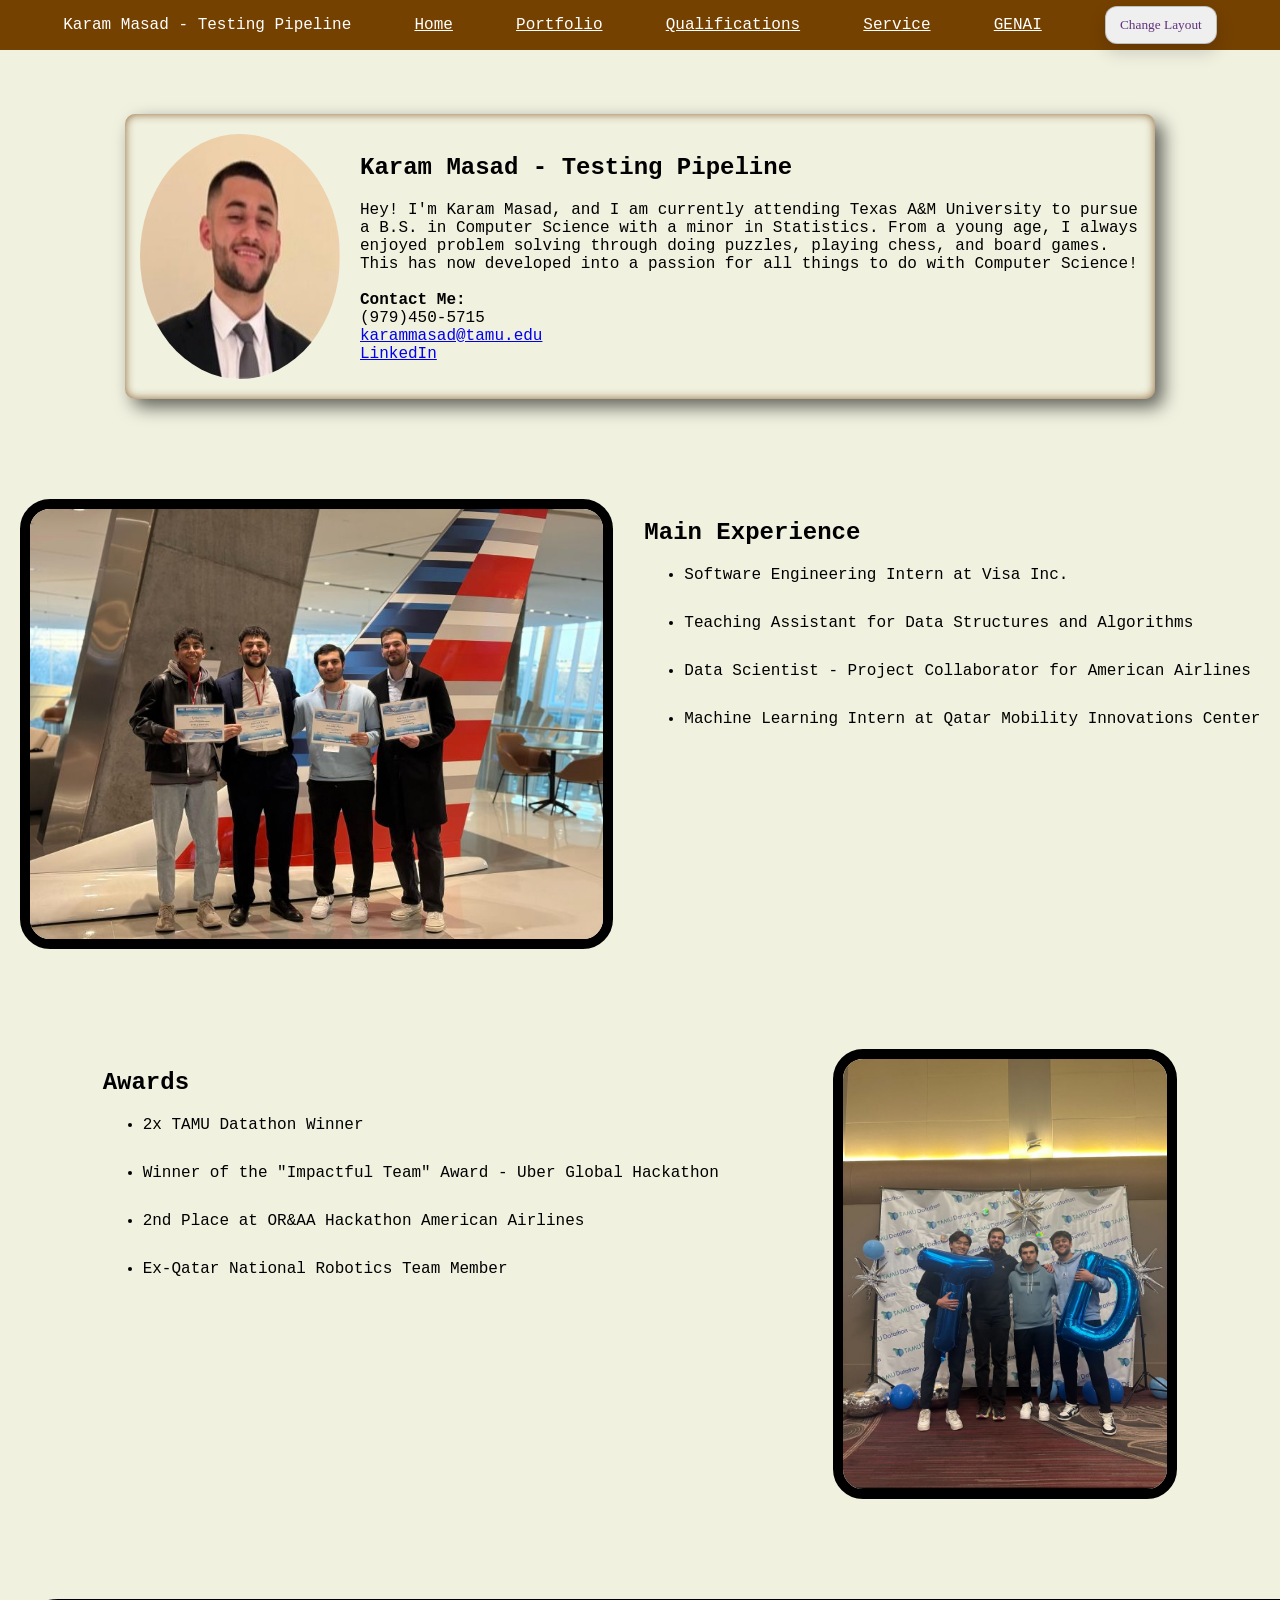
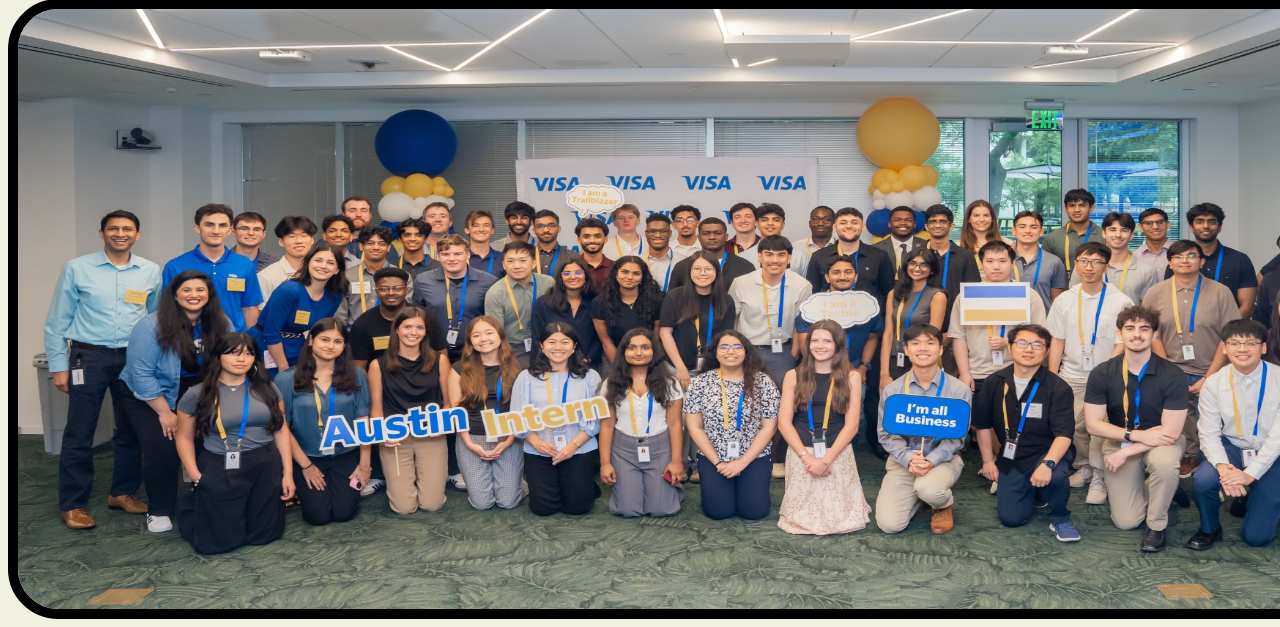
<file: index.html>
<!DOCTYPE html>
<html lang="en">

<head>
    <title>Karam Masad - Testing Pipeline</title>
    <link id="theme" rel="stylesheet" href="CSS/layout1.css">
    <script src="JavaScript/styleSwitch.js"></script>
</head>


<body>

    <div class="margin-for-nav-bar">
        <nav class="nav-bar">
                <p>Karam Masad - Testing Pipeline</p>
                <a href = "./index.html">Home</a>
                <a href = "./portfolio.html">Portfolio</a>
                <a href = "./qualifications.html">Qualifications</a>
                <a href = "./service.html">Service</a>
                <a href = "./genai.html">GENAI</a>
                <button onclick="changeStyleSheet()" class="button">Change Layout</button>      
        </nav>
    </div>

    <br><br><br>

    <div class="picture-with-border">
        <img class="profile-picture" src="Images/KaramMasad.png">
        <div>
            <h2> 
                Karam Masad - Testing Pipeline
            </h2>
            <p>
                Hey! I'm Karam Masad, and I am currently attending Texas A&M University to pursue a B.S. in Computer Science with a minor in Statistics. 
                From a young age, I always enjoyed problem solving through doing puzzles, playing chess, and board games. This has now developed
                into a passion for all things to do with Computer Science!
                <br><br>
                <strong>Contact Me:</strong> <br> 
                        (979)450-5715 <br>
                        <a href="mailto:karammasad@tamu.edu">karammasad@tamu.edu</a>
                <br>
                <a href="https://www.linkedin.com/in/karammasad/">LinkedIn</a>
            </p>
            </div>
        </div>
    </div>

    <div>
        <div class="text-and-image-landing-page">
            <img class="images-landing-page" src="Images/AmericanAirlines.jpeg">
            <div>
                <h2>
                    Main Experience
                </h2>
                <ul width="400">
                    <li>Software Engineering Intern at Visa Inc.</li>
                    <li>Teaching Assistant for Data Structures and Algorithms</li>
                    <li>Data Scientist - Project Collaborator for American Airlines</li>
                    <li>Machine Learning Intern at Qatar Mobility Innovations Center</li>
                </ul>
            </div>
    </div>

    <div class="text-and-image-landing-page">
        <div>
            <h2>
                Awards
            </h2>
            <ul width="400">
                <li>2x TAMU Datathon Winner</li>
                <li>Winner of the "Impactful Team" Award - Uber Global Hackathon</li>
                <li>2nd Place at OR&AA Hackathon American Airlines</li>
                <li>Ex-Qatar National Robotics Team Member</li>
            </ul>
        </div>
        <img class="images-landing-page" src="Images/DatathonWinners.jpeg">
    </div>

    <img class="visa" src="Images/VisaInternsPicture.jpeg">
    
</body> 




</html>
</file>
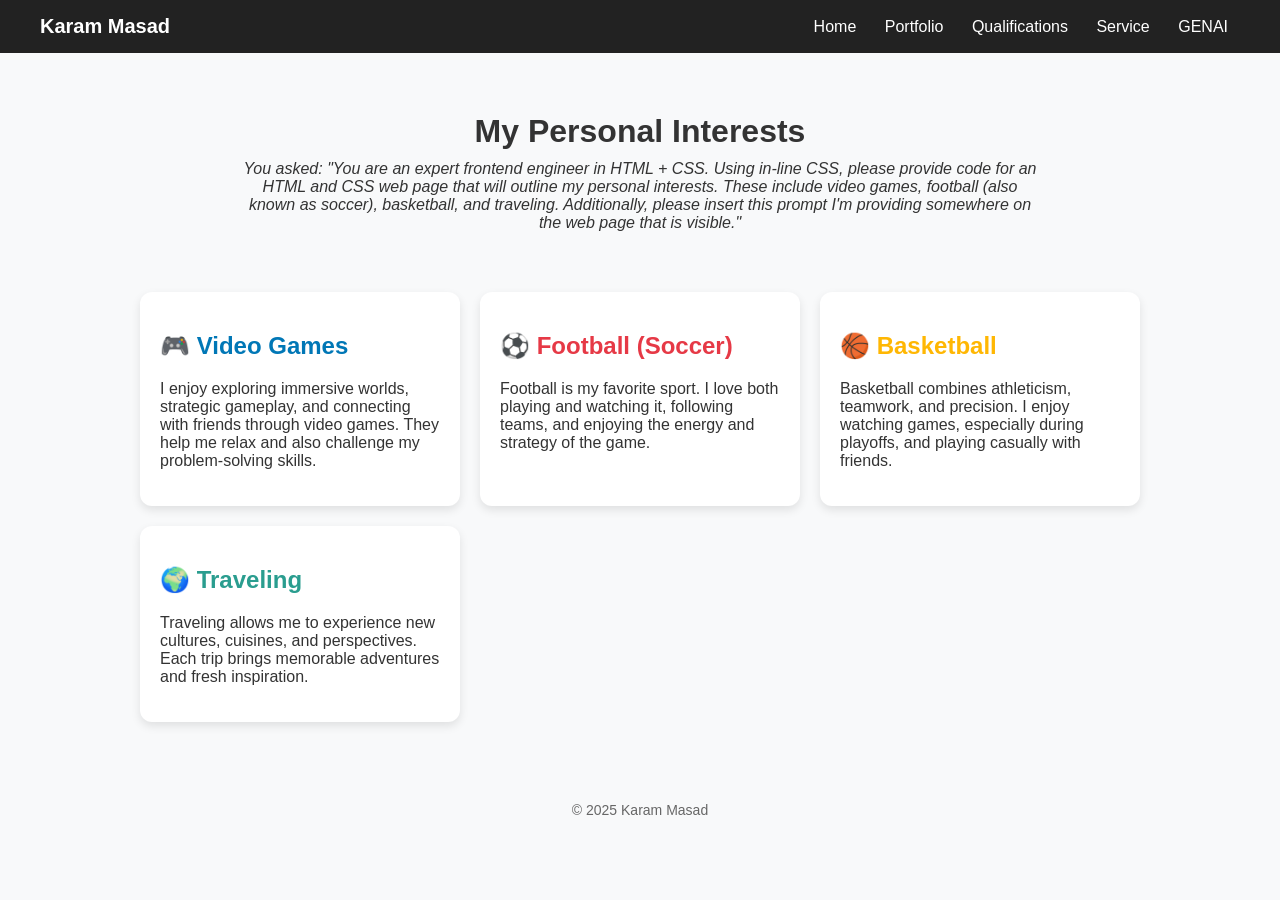
<file: genai.html>
<!DOCTYPE html>
<html lang="en">
<head>
    <meta charset="UTF-8">
    <meta name="viewport" content="width=device-width, initial-scale=1">
    <title>GenAI Page</title>
</head>

<body style="font-family: Arial, sans-serif; margin:0; padding:0; background-color:#f8f9fa; color:#333;">

    <!-- Nav Bar -->
    <div style="margin-bottom: 60px; background-color:#222; padding:15px;">
        <nav class="nav-bar" style="display:flex; justify-content:space-between; align-items:center; max-width:1200px; margin:auto;">
            <p style="color:white; font-size:20px; font-weight:bold; margin:0;">Karam Masad</p>
            <div>
                <a href="./index.html" style="color:white; margin:0 12px; text-decoration:none;">Home</a>
                <a href="./portfolio.html" style="color:white; margin:0 12px; text-decoration:none;">Portfolio</a>
                <a href="./qualifications.html" style="color:white; margin:0 12px; text-decoration:none;">Qualifications</a>
                <a href="./service.html" style="color:white; margin:0 12px; text-decoration:none;">Service</a>
                <a href="./genai.html" style="color:white; margin:0 12px; text-decoration:none;">GENAI</a>
            </div>
        </nav>
    </div>

    <!-- Page Header -->
    <div style="text-align:center; margin-bottom:40px;">
        <h1 style="font-size:32px; margin-bottom:10px;">My Personal Interests</h1>
        <p style="font-style:italic; font-size:16px; max-width:800px; margin:auto;">
            You asked: "You are an expert frontend engineer in HTML + CSS. Using in-line CSS, please provide code for an HTML and CSS web page that will outline my personal interests. These include video games, football (also known as soccer), basketball, and traveling. Additionally, please insert this prompt I'm providing somewhere on the web page that is visible."
        </p>
    </div>

    <!-- Interests Section -->
    <div style="display:grid; grid-template-columns:repeat(auto-fit, minmax(250px, 1fr)); gap:20px; max-width:1000px; margin:auto; padding:20px;">

        <div style="background:white; border-radius:12px; padding:20px; box-shadow:0px 4px 10px rgba(0,0,0,0.1);">
            <h2 style="color:#0077b6;">🎮 Video Games</h2>
            <p>I enjoy exploring immersive worlds, strategic gameplay, and connecting with friends through video games. They help me relax and also challenge my problem-solving skills.</p>
        </div>

        <div style="background:white; border-radius:12px; padding:20px; box-shadow:0px 4px 10px rgba(0,0,0,0.1);">
            <h2 style="color:#e63946;">⚽ Football (Soccer)</h2>
            <p>Football is my favorite sport. I love both playing and watching it, following teams, and enjoying the energy and strategy of the game.</p>
        </div>

        <div style="background:white; border-radius:12px; padding:20px; box-shadow:0px 4px 10px rgba(0,0,0,0.1);">
            <h2 style="color:#ffb703;">🏀 Basketball</h2>
            <p>Basketball combines athleticism, teamwork, and precision. I enjoy watching games, especially during playoffs, and playing casually with friends.</p>
        </div>

        <div style="background:white; border-radius:12px; padding:20px; box-shadow:0px 4px 10px rgba(0,0,0,0.1);">
            <h2 style="color:#2a9d8f;">🌍 Traveling</h2>
            <p>Traveling allows me to experience new cultures, cuisines, and perspectives. Each trip brings memorable adventures and fresh inspiration.</p>
        </div>
    </div>

    <!-- Footer -->
    <footer style="text-align:center; padding:20px; margin-top:40px; font-size:14px; color:#666;">
        © 2025 Karam Masad
    </footer>

</body>
</html>
</file>
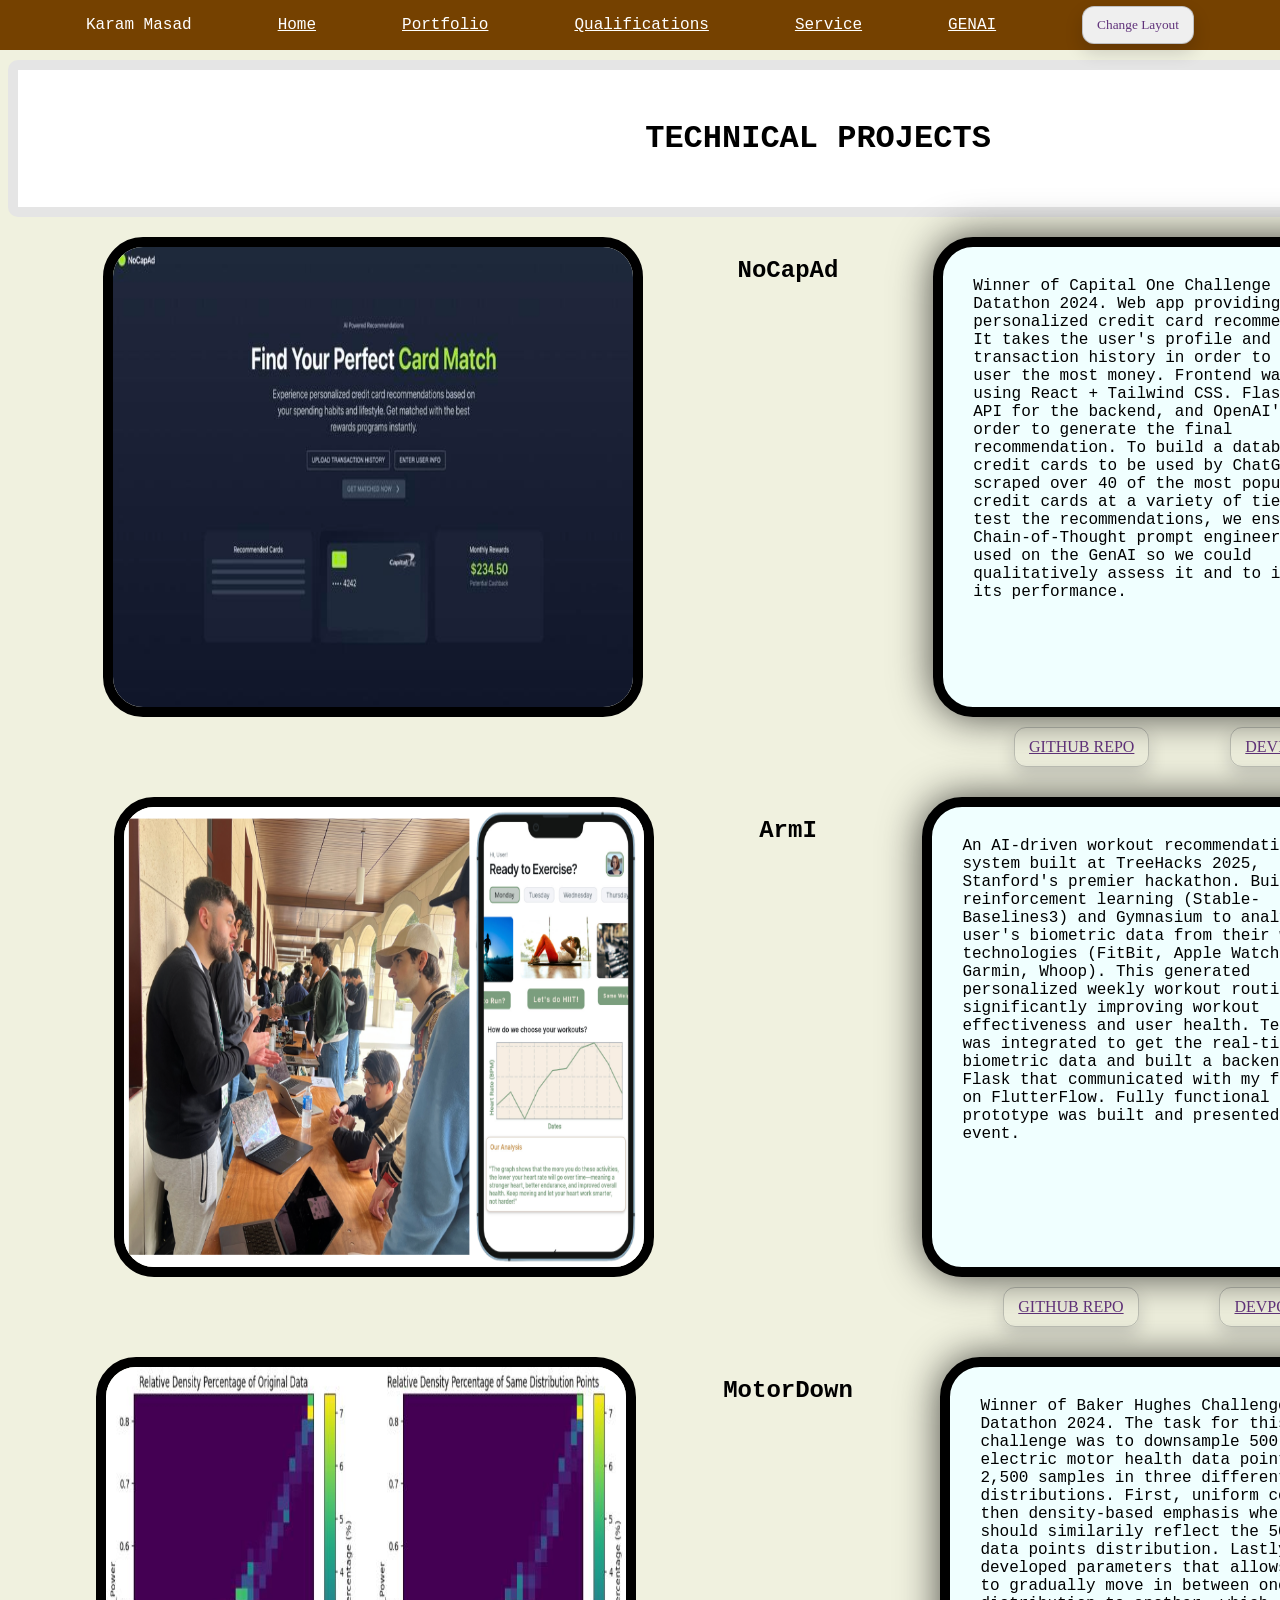
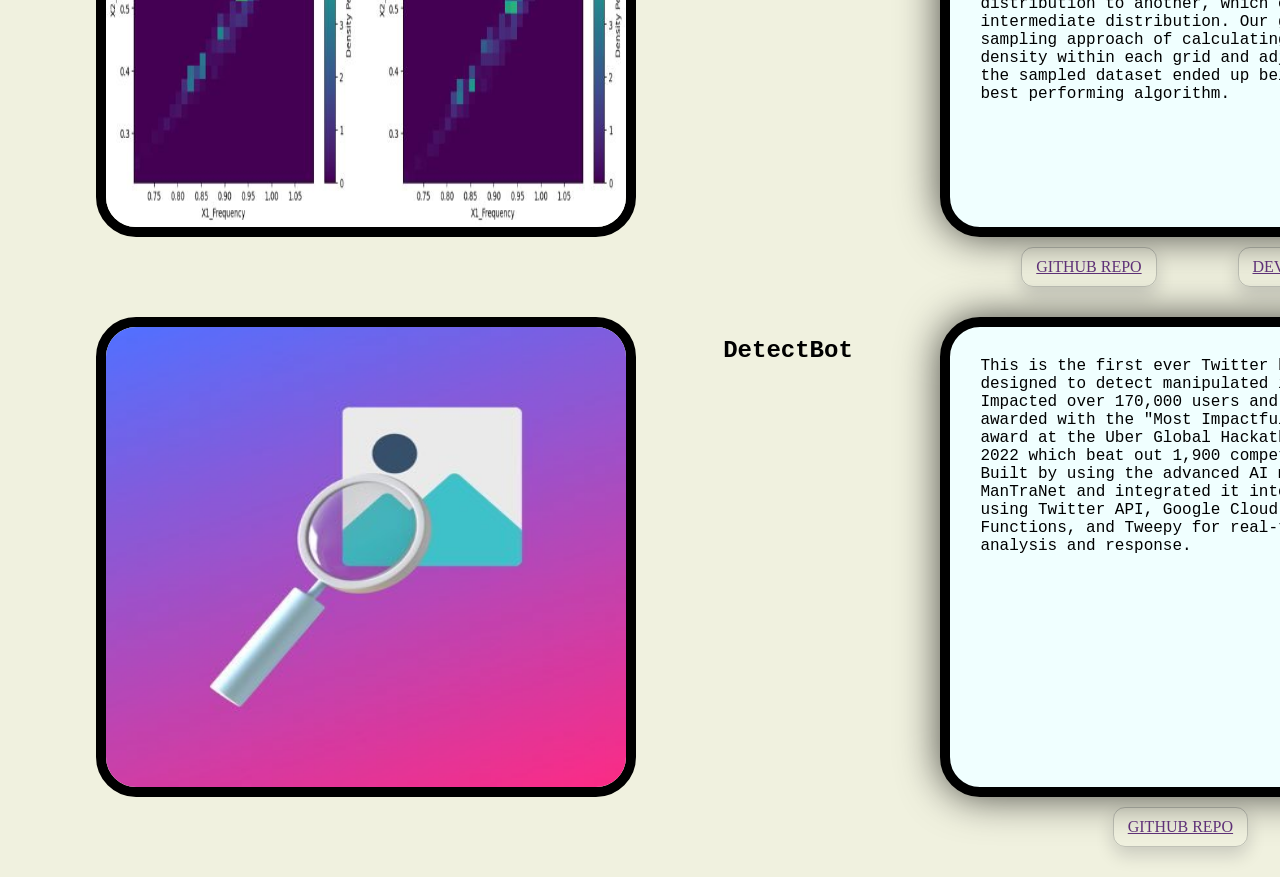
<file: portfolio.html>
<!DOCTYPE html> 
<html lang="en">

<head>
    <title>Portfolio</title>
    <link id="theme" rel="stylesheet" href="CSS/layout1.css">
    <script src="JavaScript/styleSwitch.js"></script>
</head>

<body>
    <div class="margin-for-nav-bar">
         <nav class="nav-bar">
                <p>Karam Masad</p>
                <a href = "./index.html">Home</a>
                <a href = "./portfolio.html">Portfolio</a>
                <a href = "./qualifications.html">Qualifications</a>
                <a href = "./service.html">Service</a>
                <a href = "./genai.html">GENAI</a>
                <button onclick="changeStyleSheet()" class="button">Change Layout</button>
        </nav>
    </div>

    <h1>
        TECHNICAL PROJECTS
    </h1>

    <div class="text-and-image-portfolio">
    
    
        <img src="Images/NoCapAd.jpeg" width="400" height="300">

        <h2 class="projects-header">
                NoCapAd
        </h2>

        <div>
            <p>
                Winner of Capital One Challenge - TAMU Datathon 2024. Web app providing personalized credit card recommendations. 
                It takes the user's profile and previous transaction history in order to save the user the most money. Frontend was built using
                React + Tailwind CSS. Flask REST API for the backend, and OpenAI's API in order to generate the final recommendation.
                To build a database of credit cards to be used by ChatGPT, we scraped over 40 of the most popular credit cards at a variety of tiers.
                To test the recommendations, we ensured that Chain-of-Thought prompt engineering was used on the GenAI so we could qualitatively assess it and to 
                improve its performance.
            </p>
            
            <div class="button-spacing">
                <a href="https://github.com/karammasad/NoCapAd" class="button">GITHUB REPO</a>
                <a href="https://devpost.com/software/nocapad" class="button">DEVPOST</a>
            </div>
        </div>
    </div>
    


   
    <div class="text-and-image-portfolio">
        <img src="Images/ArmI.png" width="100%" height="300">

         <h2 class="projects-header">
            ArmI
        </h2>

        <div>
            <p>
                An AI-driven workout recommendation system built at TreeHacks 2025, Stanford's premier hackathon. Built with 
                reinforcement learning (Stable-Baselines3) and Gymnasium to analyze the user's biometric data from their
                wearable technologies (FitBit, Apple Watches, Garmin, Whoop). This generated personalized weekly workout
                routines, significantly improving workout effectiveness and user health. TerraAPI was integrated to get the 
                real-time biometric data and built a backend with Flask that communicated with my frontend on FlutterFlow.
                Fully functional prototype was built and presented at the event.
            </p>
            <div class="button-spacing">
                <a href="https://github.com/karammasad/ArmI" class="button">GITHUB REPO</a>
                <a href="https://devpost.com/software/armi" class="button">DEVPOST</a>
            </div>

        </div>
    </div>
    


    <div class="text-and-image-portfolio">
        
        <img src="Images/MotorDown.jpeg" width="400" height="300">

        <h2 class="projects-header">
            MotorDown
        </h2>

        <div>
            <p>
                Winner of Baker Hughes Challenge - TAMU Datathon 2024. The task for this challenge was to downsample 500,000 electric
                motor health data points down to 2,500 samples in three different distributions. First, uniform coverage, then density-based emphasis where it should
                similarily reflect the 500,000 data points distribution. Lastly, developed parameters that allows a user to gradually move in between one 
                distribution to another, which created an intermediate distribution. Our grid-based sampling approach of calculating
                the density within each grid and adjusting the sampled dataset ended up being the best performing algorithm.
            </p>
            <div class="button-spacing">
                <a href="https://github.com/karammasad/MotorDown" class="button">GITHUB REPO</a>
                <a href="https://devpost.com/software/project-op4593jagmcb" class="button">DEVPOST</a>
            </div>
        </div>
    </div>


    <div class="text-and-image-portfolio">

        <img src="Images/DetectBot.jpg" width="400" height="300">

        <h2 class="projects-header">
            DetectBot
        </h2>

        <div>
            <p>
                This is the first ever Twitter bot designed to detect manipulated images. Impacted over 170,000 users and was awarded 
                with the "Most Impactful Team" award at the Uber Global Hackathon of 2022 which beat out 1,900 competitors. Built by using the 
                advanced AI model ManTraNet and integrated it into Twitter using Twitter API, Google Cloud Functions, and Tweepy for real-time analysis
                and response. 
            </p>
            <div class="button-spacing">
                <a href="https://github.com/karammasad/DetectBot" class="button">GITHUB REPO</a>
            </div>
        </div>
    </div>

</body>
</html>
</file>
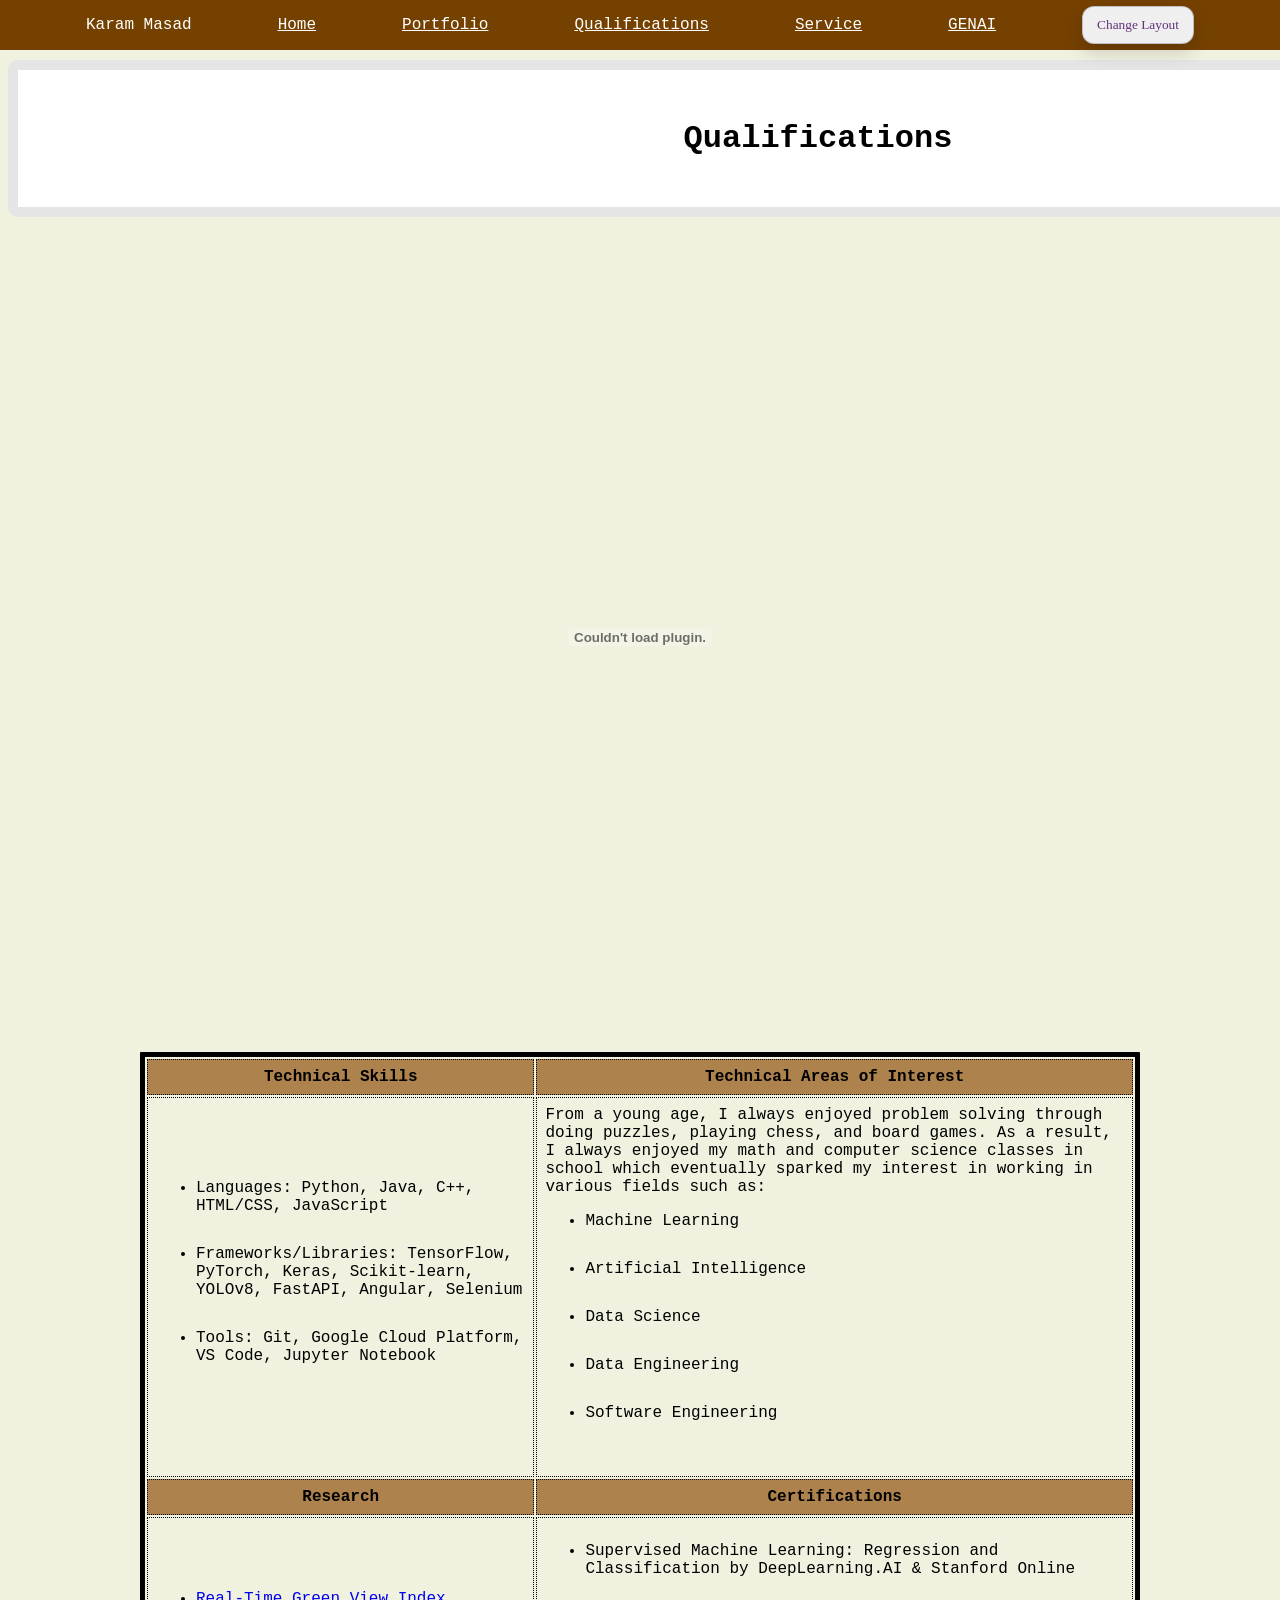
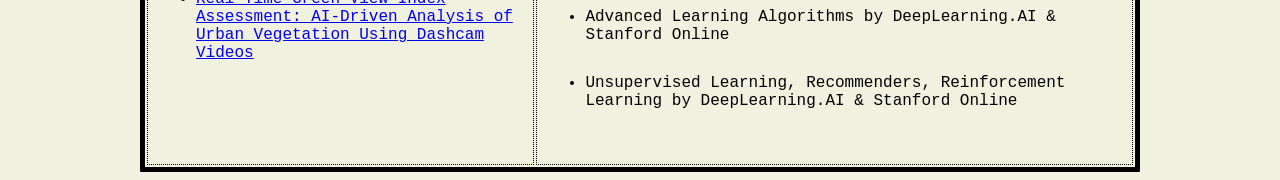
<file: qualifications.html>
<!DOCTYPE html>
<html lang="en">
<head>
    <title>Qualifications</title>
    <link id="theme" rel="stylesheet" href="CSS/layout1.css">
    <script src="JavaScript/styleSwitch.js"></script>
</head>

<body class="qualifications-page">
    <div class="margin-for-nav-bar">
        <nav class="nav-bar">
                <p>Karam Masad</p>
                <a href = "./index.html">Home</a>
                <a href = "./portfolio.html">Portfolio</a>
                <a href = "./qualifications.html">Qualifications</a>
                <a href = "./service.html">Service</a>
                <a href = "./genai.html">GENAI</a>
                <button onclick="changeStyleSheet()" class="button">Change Layout</button>
                <script src="JavaScript/styleSwitch.js"></script>
        </nav>
    </div>

    <h1>
        Qualifications
    </h1>

    <div class="resume-centering">
        <embed src="https://drive.google.com/file/d/1gl5BvIN5wVepGOiCbKjb3Q1HE8o1LAkQ/preview?usp=sharing" height=800px width=1000px type="application/pdf">
    </div>
    

    <table>
        <tr>
            <th>Technical Skills</th>
            <th>Technical Areas of Interest</th>
        </tr>
        <tr>
             <td>
             <ul>
                <li>Languages: Python, Java, C++, HTML/CSS, JavaScript</li>
                <li>Frameworks/Libraries: TensorFlow, PyTorch, Keras, Scikit-learn, YOLOv8, FastAPI, Angular, Selenium</li>
                <li>Tools: Git, Google Cloud Platform, VS Code, Jupyter Notebook</li>
            </ul>
            </td>

           <td>
            From a young age, I always enjoyed problem solving through doing puzzles, playing chess, and board games.
            As a result, I always enjoyed my math and computer science classes in school which eventually sparked my interest in working in various fields such as:
            <ul>
                <li>Machine Learning</li>
                <li>Artificial Intelligence</li>
                <li>Data Science</li>
                <li>Data Engineering</li>
                <li>Software Engineering</li>
            </ul>
           </td>
       </tr>
       <tr>
            <th>Research</th>
            <th>Certifications</th>
       </tr>
       <tr>
            <td>
                <ul>
                    <li><a href="https://www.researchgate.net/publication/392991692_Real-Time_Green_View_Index_Assessment_AI-Driven_Analysis_of_Urban_Vegetation_Using_Dashcam_Videos">Real-Time Green View Index Assessment: AI-Driven Analysis of Urban Vegetation Using Dashcam Videos</a></li>
                </ul>
            </td>
            <td>
                <ul>
                    <li>
                        Supervised Machine Learning: Regression and Classification by DeepLearning.AI & Stanford Online
                    </li>
                    <li>
                        Advanced Learning Algorithms by DeepLearning.AI & Stanford Online
                    </li>
                    <li>
                        Unsupervised Learning, Recommenders, Reinforcement Learning by DeepLearning.AI & Stanford Online
                    </li>
                </ul>
            </td>
       </tr>
    </table>
</body>

</html>
</file>
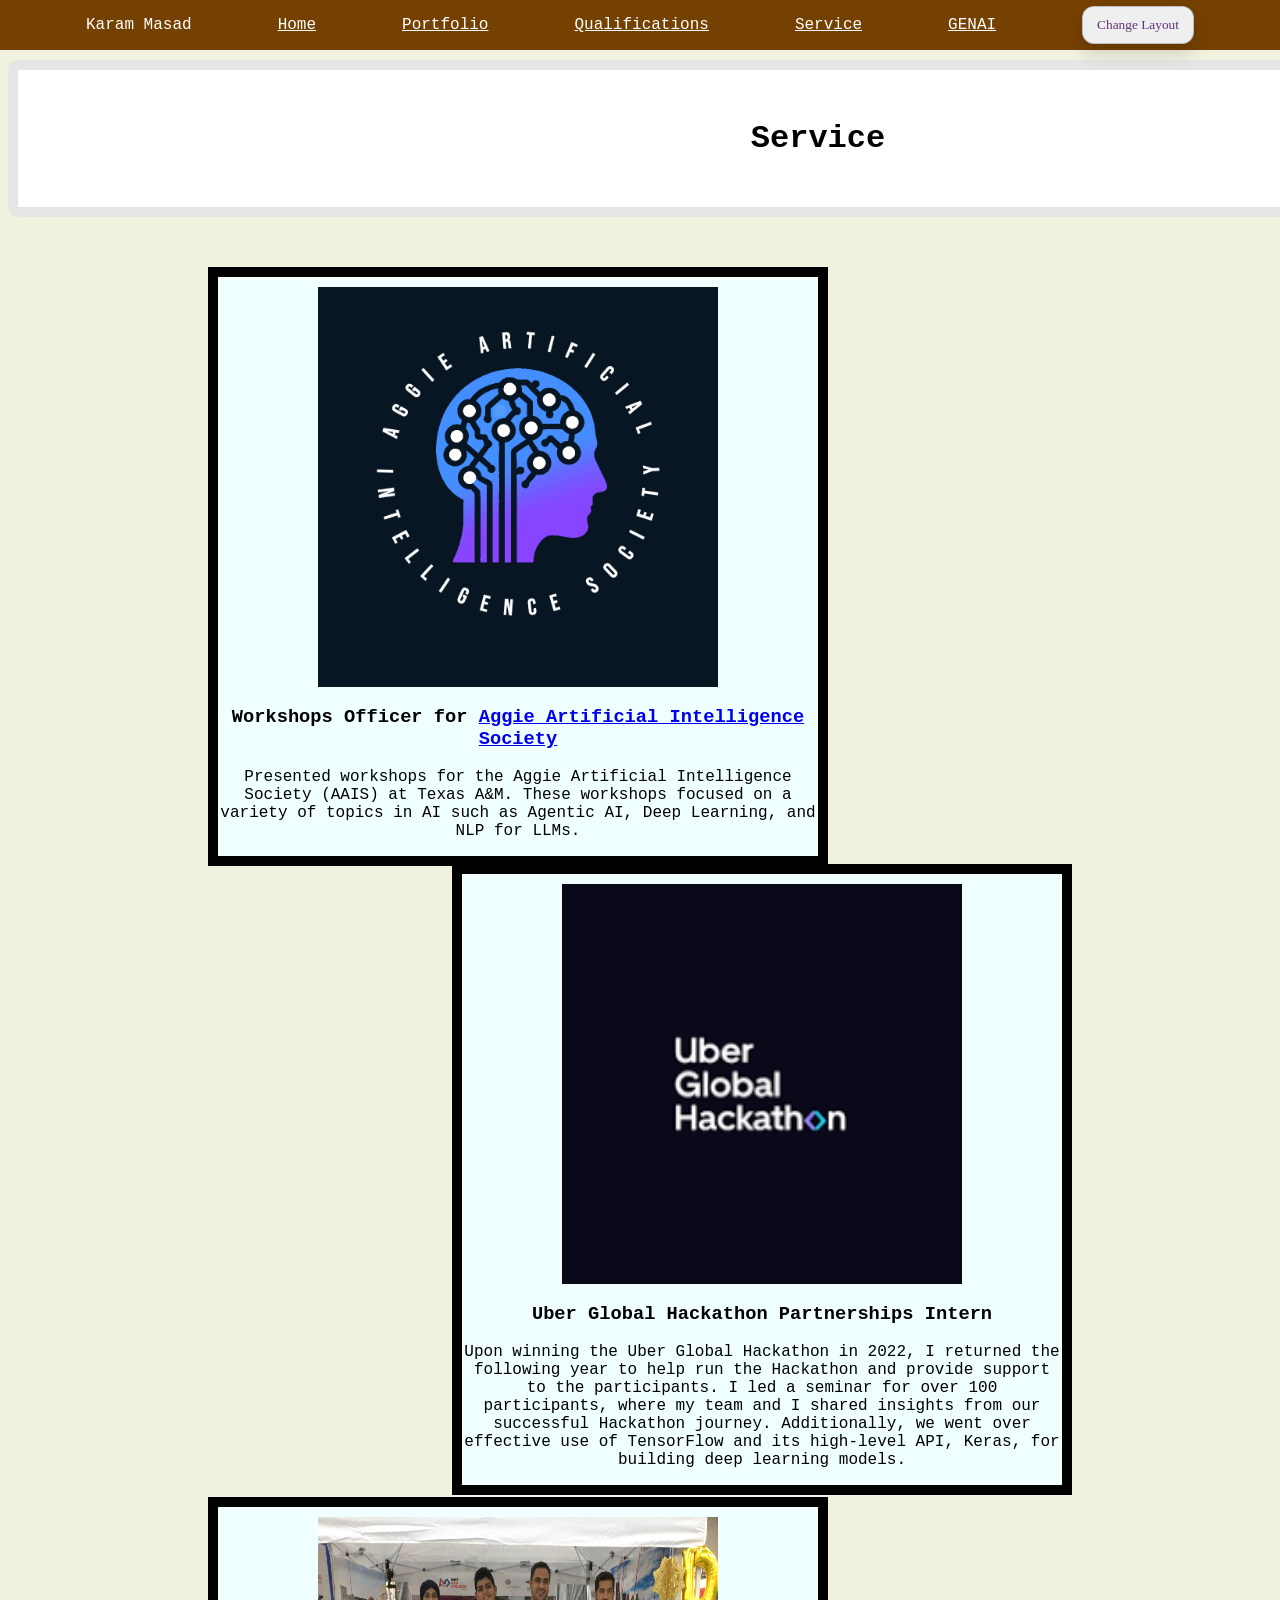
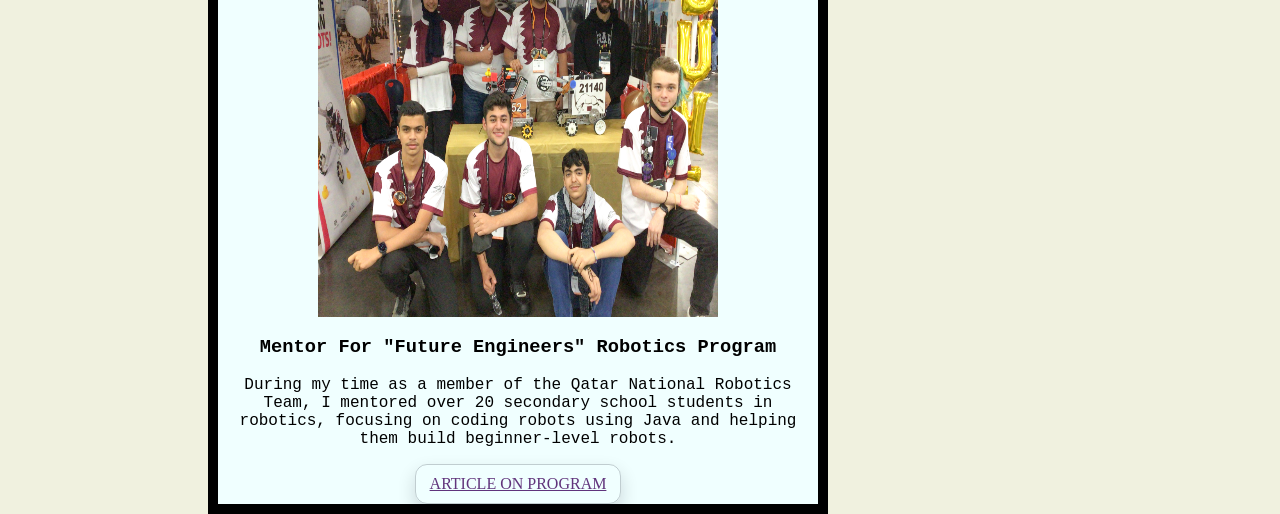
<file: service.html>
<!DOCTYPE html>
<html lang="en">
<head>
    <title>Service</title>
    <link id="theme" rel="stylesheet" href="CSS/layout1.css">
    <script src="JavaScript/styleSwitch.js"></script>
</head>


<body>
    <div class="margin-for-nav-bar">
        <nav class="nav-bar">
                <p>Karam Masad</p>
                <a href = "./index.html">Home</a>
                <a href = "./portfolio.html">Portfolio</a>
                <a href = "./qualifications.html">Qualifications</a>
                <a href = "./service.html">Service</a>
                <a href = "./genai.html">GENAI</a>
                <button onclick="changeStyleSheet()" class="button">Change Layout</button>
        </nav>
    </div>
    <h1>
        Service
    </h1>

    <div class="position-relative">
        <div class="aais-service-format">
            <img src="Images/AAISlogo.jpg" class="service-images">
            <div class="centering-text">
                 <h3>
                    Workshops Officer for <a href="https://tamuaais.wordpress.com/">Aggie Artificial Intelligence Society</a>
                </h3>
                <p>
                    Presented workshops for the Aggie Artificial Intelligence Society (AAIS) at Texas A&M. These workshops 
                    focused on a variety of topics in AI such as Agentic AI, Deep Learning, and NLP for LLMs. 
                </p>
            </div>
        </div>
    </div>


    <div class="position-relative">
        <div class="uber-global-hackathon-service-format">
            <img src="Images/UberGlobalHackathon.png" class="service-images">
            <div class="centering-text">
                <h3>
                    Uber Global Hackathon Partnerships Intern
                </h3>
                <p>
                    Upon winning the Uber Global Hackathon in 2022, I returned the following year to help run the Hackathon and provide
                    support to the participants. I led a seminar for over 100 participants, where my team and I shared insights
                    from our successful Hackathon journey. Additionally, we went over effective use of TensorFlow and its high-level 
                    API, Keras, for building deep learning models.
                </p>
            </div>
        </div>
    </div>

    <div class="position-relative">
        <div class="future-engineers-service-format">
            <img src="Images/FutureEngineers.jpg" class="service-images">
            <div class="centering-text">
                <h3>
                    Mentor For "Future Engineers" Robotics Program
                </h3>
                <p>
                    During my time as a member of the Qatar National Robotics Team, I mentored over 20 secondary school
                    students in robotics, focusing on coding robots using Java and helping them build beginner-level robots.
                </p>
                <a href="https://www.qatar.tamu.edu/news-and-events/news/2022/08/24/high-school-students-explore-robotics-concepts-at-qatar%E2%80%99s-future-engineers-program/" class="button">ARTICLE ON PROGRAM</a>
            </div>
        </div>
    </div>
</body>

</html>
</file>
<file: CSS/layout1.css>
.nav-bar{
    display: flex;
    height: 50px;
    background-color: #754100; 
    top: 0; 
    left: 0; 
    right: 0; 
    position: fixed;
    align-items: center; 
    justify-content: space-evenly;
    z-index: 1000;
}

.nav-bar a{
    color: white;
}

.nav-bar p{
    color: white; 
}

body{
    font-family: 'Courier New', monospace;
    background-color: rgba(235, 237, 213, 0.741);
}

h1 {
    text-align: center;
    border: 10px solid rgba(0, 0, 0, 0.1); 
    padding: 50px;
    background-color: white;
    border-radius: 10px;
    width: 1500px;
    margin: 0 auto;
    margin-bottom: 20px;
}

.profile-picture{
    border-radius: 50%;
}

.button{
    display:inline-flex; 
    align-items:center; 
    gap:8px;
    padding:10px 14px; 
    border-radius: 12px; 
    border:1px solid rgba(2,6,23,.2);
    color: #4f1c6de4; 
    font-family: ui-sans-sherif;
    box-shadow: 0 8px 18px rgba(2,6,23,.16);
    transition: transform .2s ease, box-shadow .2s ease;
    justify-content: center;
}

.button:hover{
    transform: translateY(-4px) scale(1.10);
    box-shadow: 0px 6px 14px rgba(0,0,0,0.7);
}


table {
    width: 1000px;
    border-radius: 1px; 
    border: 5px solid black;
    border-color: black;
    margin: 0 auto;
}


.resume-centering{ 
    margin: 0 auto;
    display: flex; 
    width: fit-content;
    height: fit-content;
    align-items: center; 
    justify-content: center;
    padding-bottom: 15px;
}

th {
  border: 1px solid black; 
  padding: 8px; 
  border-style: dotted;
  background-color: #ad824c; 
}

td
{
    border: 1px solid black; 
    padding: 8px; 
    border-style: dotted;
}

.picture-with-border {
    display: flex;
    width: 1000px;
    margin: 0 auto;
    gap: 20px;
    padding: 20px 15px;
    border-radius: 10px;
    margin-bottom: 100px; 
    justify-content: center;
    box-shadow: inset 0px 0px 10px rgba(117, 65, 13, 0.8),
                8px 8px 18px rgba(0, 0, 0, 0.6);
}


.text-and-image-landing-page {
    display: flex;
    width: 100%;
    height: 450px;
    margin-bottom: 100px;
    gap: 20px;
    justify-content: space-evenly;
}

.images-landing-page{
    border-radius: 30px;
    border: 10px solid black;
}

.visa {
    display: block;
    margin: 0 auto;
    height: 600px;
    width: 1500px;
    border: 10px solid black;
    border-radius: 50px; 
   
}

.projects-header {
    text-align: center;
    justify-content: center;
}

.text-and-image-portfolio{
    display: flex;
    justify-content: space-evenly;
    width: 1500px;
    margin: 0 auto;
    margin-bottom: 30px; 
}

.text-and-image-portfolio img{
    width: 520px;
    height: 460px;
    border: 10px solid black;
    border-radius: 40px;
}

.text-and-image-portfolio p{
    padding: 30px 30px; 
    width: 400px;
    height: 400px;
    margin: 0 auto; 
    border: 10px solid black; 
    background-color: azure;
    border-radius: 40px;
    box-shadow: 0px 0px 40px rgba(0, 0, 0, 0.7);
}

li {
    padding-bottom: 30px;
}

.button-spacing{
    display: flex; 
    justify-content: space-evenly;
    padding-top: 10px;
}

.margin-for-nav-bar{
    margin-bottom: 60px; 
}

.position-relative {
    position: relative;
}

.aais-service-format{
    background-color: azure; 
    position: absolute; 
    top: 30px; 
    left: 200px;
    width: 600px; 
    border: 10px solid black; 
    justify-content: center;
}

.uber-global-hackathon-service-format{
    background-color: azure; 
    position: absolute; 
    top: 627px; right: 200px;
    width: 600px; 
    border: 10px solid black; 
    justify-content: center;
}

.future-engineers-service-format{
    background-color: azure; 
    position: absolute; 
    top: 1260px; left: 200px; 
    width: 600px; 
    border: 10px solid black; 
    justify-content: center;
}

.service-images{
    width: 400px; 
    height:400px; 
    display: block; 
    margin: 0 auto; 
    padding-top: 10px;
}

.centering-text{
    text-align: center;
}
</file>
